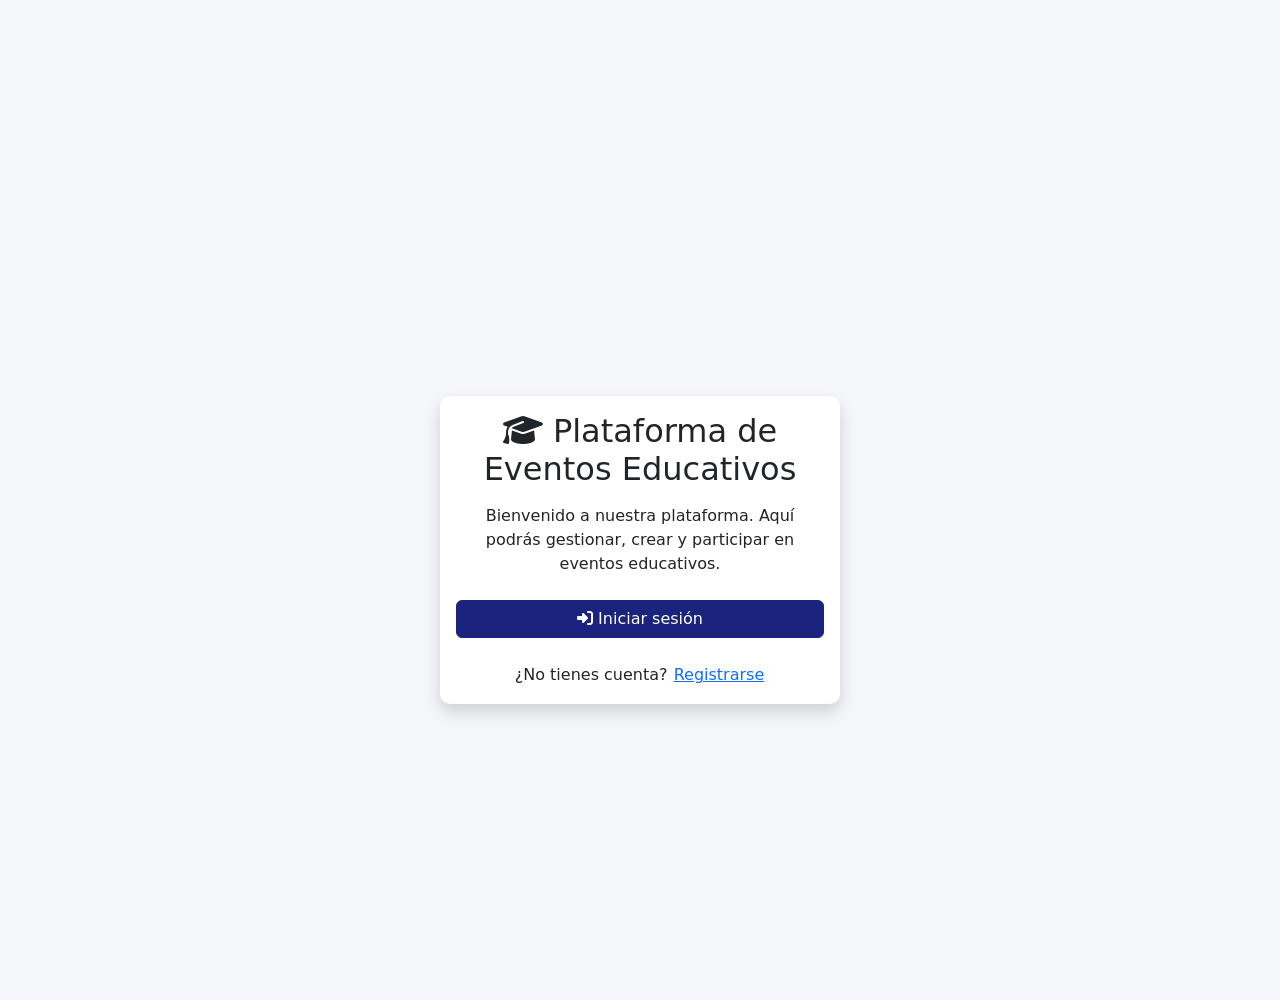
<file: index.html>
<!DOCTYPE html>
<html lang="es">
<head>
    <meta charset="UTF-8">
    <meta name="viewport" content="width=device-width, initial-scale=1.0">
    <title>Plataforma de Eventos Educativos</title>
    <!-- Bootstrap CSS -->
    <link href="https://cdn.jsdelivr.net/npm/bootstrap@5.3.0/dist/css/bootstrap.min.css" rel="stylesheet">
    <!-- Font Awesome para íconos -->
    <link rel="stylesheet" href="https://cdnjs.cloudflare.com/ajax/libs/font-awesome/6.4.0/css/all.min.css">
    <!-- CSS personalizado -->
    <link rel="stylesheet" href="css/style.css">
    <style>
        body { background: #f5f6fa; }
        .welcome-container { min-height: 100vh; display: flex; align-items: center; justify-content: center; }
        .card { max-width: 400px; margin: auto; }
        .bg-dark-blue { background-color: #1a237e !important; }
    </style>
</head>
<body>
    <div class="welcome-container">
        <div class="card shadow">
            <div class="card-body text-center">
                <h2 class="mb-3"><i class="fas fa-graduation-cap"></i> Plataforma de Eventos Educativos</h2>
                <p class="mb-4">
                    Bienvenido a nuestra plataforma. Aquí podrás gestionar, crear y participar en eventos educativos.<br>
                   
                </p>
                <button class="btn btn-dark-blue w-100 mb-2" data-bs-toggle="modal" data-bs-target="#loginModal">
                    <i class="fas fa-sign-in-alt"></i> Iniciar sesión
                </button>
                <div class="text-center mt-3">
                    <span>¿No tienes cuenta?</span>
                    <button type="button" class="btn btn-link p-0" data-bs-toggle="modal" data-bs-target="#registerModal" data-bs-dismiss="modal">
                        Registrarse
                    </button>
                </div>
            </div>
        </div>
    </div>

    <!-- Modal Login -->
    <div class="modal fade" id="loginModal" tabindex="-1">
      <div class="modal-dialog">
        <div class="modal-content">
          <form id="loginForm">
            <div class="modal-header bg-dark-blue text-white">
              <h5 class="modal-title">Iniciar Sesión</h5>
              <button type="button" class="btn-close btn-close-white" data-bs-dismiss="modal"></button>
            </div>
            <div class="modal-body">
              <div class="mb-3">
                <label for="loginEmail" class="form-label">Correo electrónico</label>
                <input type="email" class="form-control" id="loginEmail" required>
              </div>
              <div class="mb-3">
                <label for="loginPassword" class="form-label">Contraseña</label>
                <input type="password" class="form-control" id="loginPassword" required>
              </div>
              <div id="loginError" class="text-danger"></div>
            </div>
            <div class="modal-footer">
              <button type="submit" class="btn btn-dark-blue">Entrar</button>
            </div>
          </form>
        </div>
      </div>
    </div>

    <!-- Modal Registro -->
    <div class="modal fade" id="registerModal" tabindex="-1">
      <div class="modal-dialog">
        <div class="modal-content">
          <form id="registerForm">
            <div class="modal-header bg-primary text-white">
              <h5 class="modal-title">Registro</h5>
              <button type="button" class="btn-close btn-close-white" data-bs-dismiss="modal"></button>
            </div>
            <div class="modal-body">
              <div class="mb-3">
                <label for="registerNombre" class="form-label">Nombre</label>
                <input type="text" class="form-control" id="registerNombre" required>
              </div>
              <div class="mb-3">
                <label for="registerEmail" class="form-label">Correo electrónico</label>
                <input type="email" class="form-control" id="registerEmail" required>
              </div>
              <div class="mb-3">
                <label for="registerPassword" class="form-label">Contraseña</label>
                <input type="password" class="form-control" id="registerPassword" required>
              </div>
              <div class="mb-3">
                <label for="registerRol" class="form-label">Rol</label>
                <select class="form-select" id="registerRol" required>
                  <option value="estudiante">Estudiante</option>
                  <option value="profesor">Profesor</option>
                </select>
              </div>
              <div id="registerError" class="text-danger"></div>
            </div>
            <div class="modal-footer">
              <button type="submit" class="btn btn-primary">Registrarse</button>
            </div>
          </form>
        </div>
      </div>
    </div>

    <!-- Bootstrap JS Bundle with Popper -->
    <script src="https://cdn.jsdelivr.net/npm/bootstrap@5.3.0/dist/js/bootstrap.bundle.min.js"></script>
    <!-- jQuery -->
    <script src="https://code.jquery.com/jquery-3.6.0.min.js"></script>
    <!-- Tu JS principal -->
    <script src="js/script.js"></script>
</body>
</html>
</file>
<file: css/style.css>
body {
    padding-top: 100px;
    background-color: #f8f9fa;
}

/* Estilos para la barra de navegación */
.navbar {
    box-shadow: 0 2px 4px rgba(0, 0, 0, 0.1);

}

/* Estilos para las cards de eventos */
.card {
    transition: transform 0.3s ease, box-shadow 0.3s ease;
    border: none;
    border-radius: 10px;
    overflow: hidden;
    box-shadow: 0 4px 6px rgba(0, 0, 0, 0.1);
}

.card:hover {
    transform: translateY(-5px);
    box-shadow: 0 10px 20px rgba(0, 0, 0, 0.1);
}

.card-img-top {
    height: 150px;
    object-fit: cover;
}

/* Estilos para el menú lateral */
.offcanvas-start {
    width: 250px;
}

#sidebarMenu {
    background: linear-gradient(135deg, #f8fafc 80%, #e3eafc 100%);
    border-top-right-radius: 1rem;
    border-bottom-right-radius: 1rem;
    box-shadow: 0 0.5rem 1.5rem rgba(0,0,0,0.08);
}

.offcanvas-header {
    border-bottom: 1px solid #e3e3e3;
    background: #1a237e;
    color: #fff;
    border-top-right-radius: 1rem;
}

.offcanvas-title {
    font-weight: 700;
    font-size: 1.3rem;
    letter-spacing: 1px;
}

.list-group-item {
    border: none;
    border-radius: 0.5rem;
    margin-bottom: 0.5rem;
    font-size: 1.05rem;
    transition: background 0.2s, color 0.2s;
}

.list-group-item.active,
.list-group-item:active,
.list-group-item:hover {
    background: #1a237e;
    color: #fff;
}

.list-group-item i {
    color: #1a237e;
    margin-right: 0.7rem;
    font-size: 1.1rem;
}

.list-group-item.active i,
.list-group-item:active i,
.list-group-item:hover i {
    color: #fff;
}

/* Estilos para los badges */
.badge {
    font-weight: 500;
    padding: 5px 10px;
}

/* Estilos para las estadísticas */
.card .display-6 {
    font-weight: 700;
}

/* Estilos para la tabla */
.table th {
    font-weight: 600;
    background-color: #f8f9fa;
}

/* Estilos para el modal */
.modal-header {
    border-bottom: none;
}

/* Estilos para el switch de rol */
.form-switch .form-check-input {
    width: 3em;
    height: 1.5em;
    margin-left: 0;
}

/* Estilos personalizados */
.bg-dark-blue {
    background-color: #1a237e !important;
}
.text-dark-blue {
    color: #1a237e !important;
}
.btn-dark-blue {
    background-color: #1a237e !important;
    color: #fff !important;
    border-color: #1a237e !important;
}
.btn-dark-blue:hover, .btn-dark-blue:focus {
    background-color: #151b5e !important;
    color: #fff !important;
    border-color: #151b5e !important;
}
.btn-outline-dark-blue {
    color: #1a237e !important;
    border-color: #1a237e !important;
    background-color: transparent !important;
}
.btn-outline-dark-blue:hover, .btn-outline-dark-blue:focus {
    background-color: #1a237e !important;
    color: #fff !important;
    border-color: #1a237e !important;
}
.badge-dark-blue {
    background-color: #1a237e !important;
    color: #fff !important;
}

/* Estilos responsivos */
@media (max-width: 768px) {
    .card-img-top {
        height: 120px;
    }
    
    .offcanvas-start {
        width: 80%;
    }
}

/* Animaciones */
@keyframes fadeIn {
    from { opacity: 0; }
    to { opacity: 1; }
}

.fade-in {
    animation: fadeIn 0.5s ease-in-out;
}
</file>
